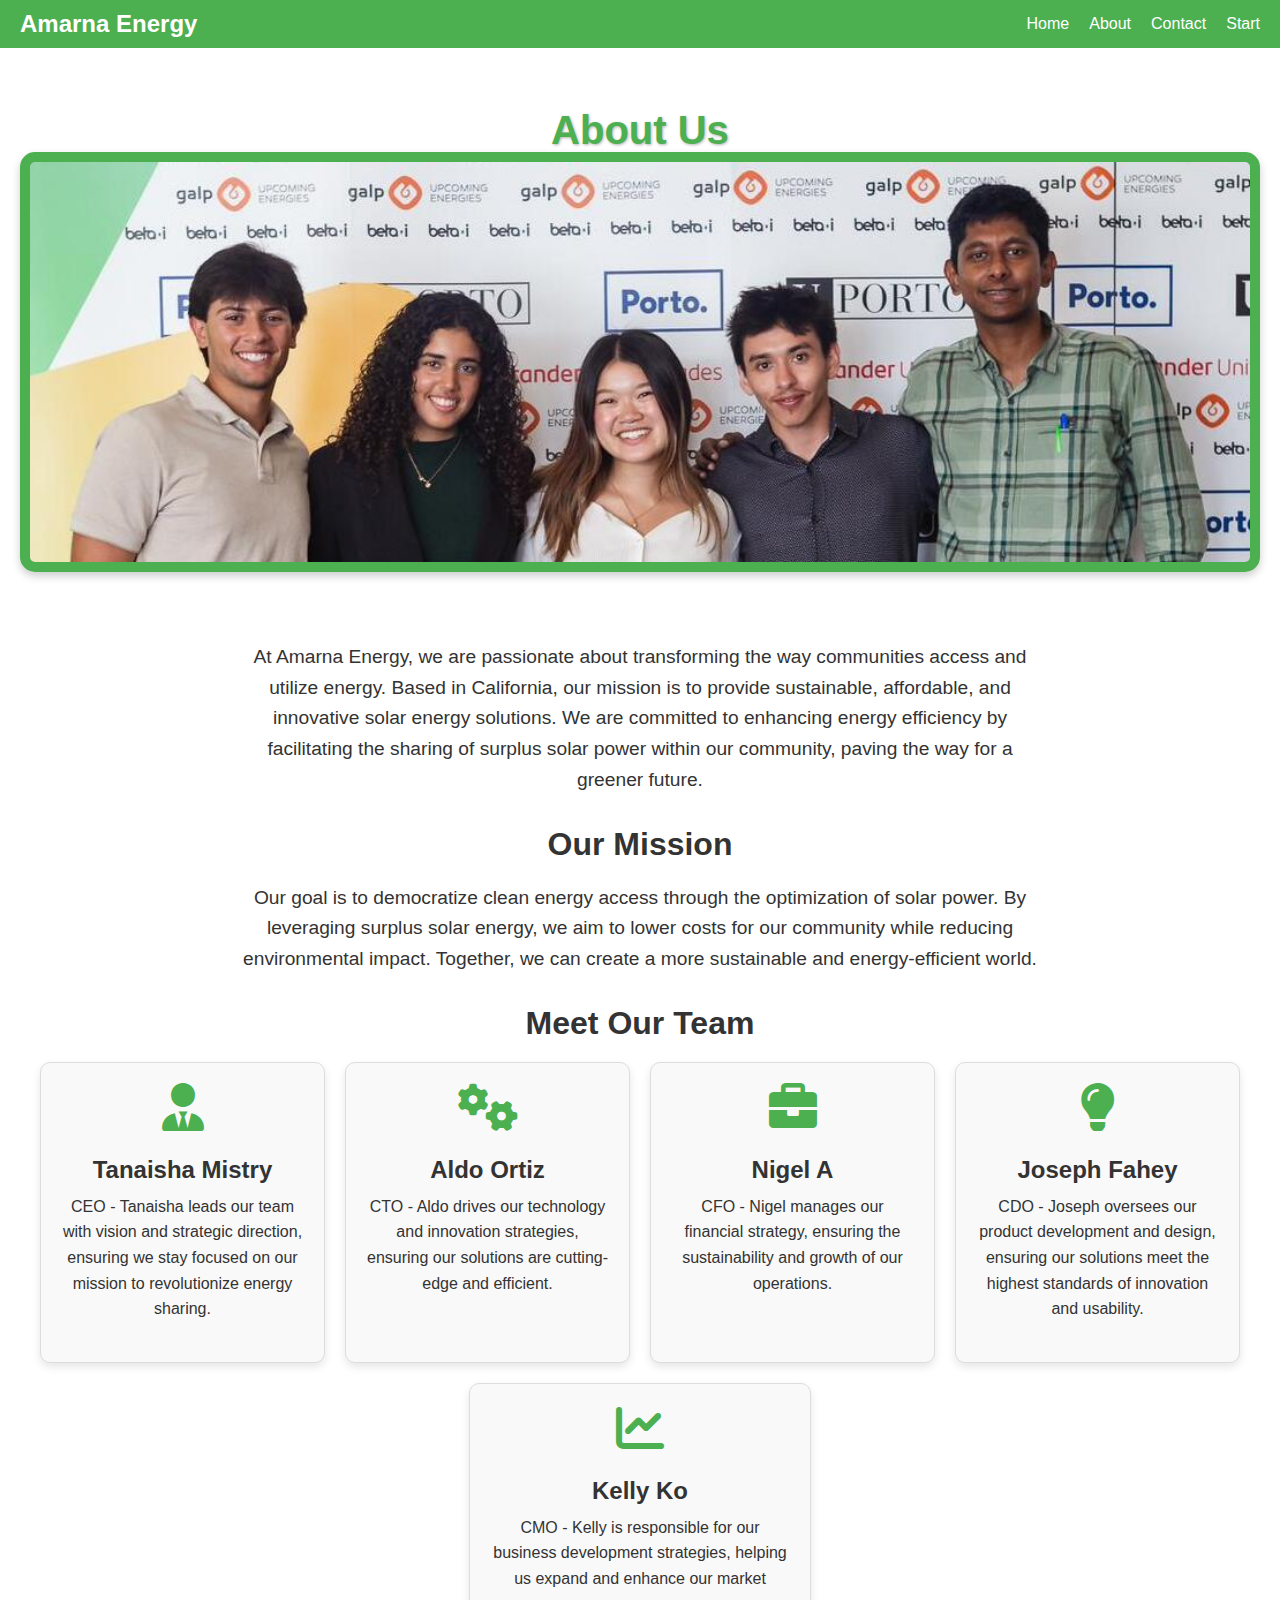
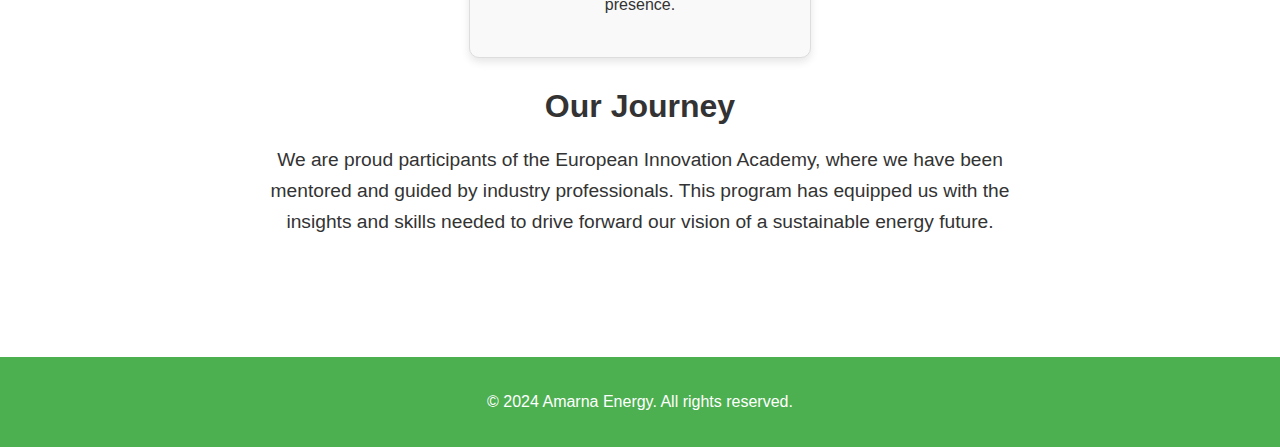
<file: about.html>
<!DOCTYPE html>
<html lang="en">
<head>
    <meta charset="UTF-8">
    <meta name="viewport" content="width=device-width, initial-scale=1.0">
    <title>About Us - Amarna Energy</title>
    <link rel="stylesheet" href="styles.css">
    <link rel="stylesheet" href="https://cdnjs.cloudflare.com/ajax/libs/font-awesome/6.0.0-beta3/css/all.min.css">
</head>
<body>
    <!-- Header -->
    <header>
        <a href="index.html" class="logo-container">
            <span class="logo-text">Amarna Energy</span>
        </a>
        
        <nav>
            <ul>
                <li><a href="index.html">Home</a></li>
                <li><a href="about.html">About</a></li>
                <li><a href="contact.html">Contact</a></li>
                <li><a href="start.html">Start</a></li>
            </ul>
        </nav>
    </header>

    <!-- About Section -->
    <section class="about">
        <div class="title-container">
            <h2>About Us</h2>
        </div>
        <div class="about-header">
            <!-- The image container remains empty; image is set via CSS -->
        </div>
        <div class="about-content">
            <p>At Amarna Energy, we are passionate about transforming the way communities access and utilize energy. Based in California, our mission is to provide sustainable, affordable, and innovative solar energy solutions. We are committed to enhancing energy efficiency by facilitating the sharing of surplus solar power within our community, paving the way for a greener future.</p>
            
            <h3>Our Mission</h3>
            <p>Our goal is to democratize clean energy access through the optimization of solar power. By leveraging surplus solar energy, we aim to lower costs for our community while reducing environmental impact. Together, we can create a more sustainable and energy-efficient world.</p>

            <h3>Meet Our Team</h3>
            <div class="team">
                <div class="team-member">
                    <i class="fas fa-user-tie"></i>
                    <h4>Tanaisha Mistry</h4>
                    <p>CEO - Tanaisha leads our team with vision and strategic direction, ensuring we stay focused on our mission to revolutionize energy sharing.</p>
                </div>
                <div class="team-member">
                    <i class="fas fa-cogs"></i>
                    <h4>Aldo Ortiz</h4>
                    <p>CTO - Aldo drives our technology and innovation strategies, ensuring our solutions are cutting-edge and efficient.</p>
                </div>
                <div class="team-member">
                    <i class="fas fa-briefcase"></i>
                    <h4>Nigel A</h4>
                    <p>CFO - Nigel manages our financial strategy, ensuring the sustainability and growth of our operations.</p>
                </div>
                <div class="team-member">
                    <i class="fas fa-lightbulb"></i>
                    <h4>Joseph Fahey</h4>
                    <p>CDO - Joseph oversees our product development and design, ensuring our solutions meet the highest standards of innovation and usability.</p>
                </div>
                <div class="team-member">
                    <i class="fas fa-chart-line"></i>
                    <h4>Kelly Ko</h4>
                    <p>CMO - Kelly is responsible for our business development strategies, helping us expand and enhance our market presence.</p>
                </div>
            </div>
            
            <h3>Our Journey</h3>
            <p>We are proud participants of the European Innovation Academy, where we have been mentored and guided by industry professionals. This program has equipped us with the insights and skills needed to drive forward our vision of a sustainable energy future.</p>
        </div>
    </section>

    <!-- Footer -->
    <footer>
        <p>&copy; 2024 Amarna Energy. All rights reserved.</p>
    </footer>
</body>
</html>
</file>
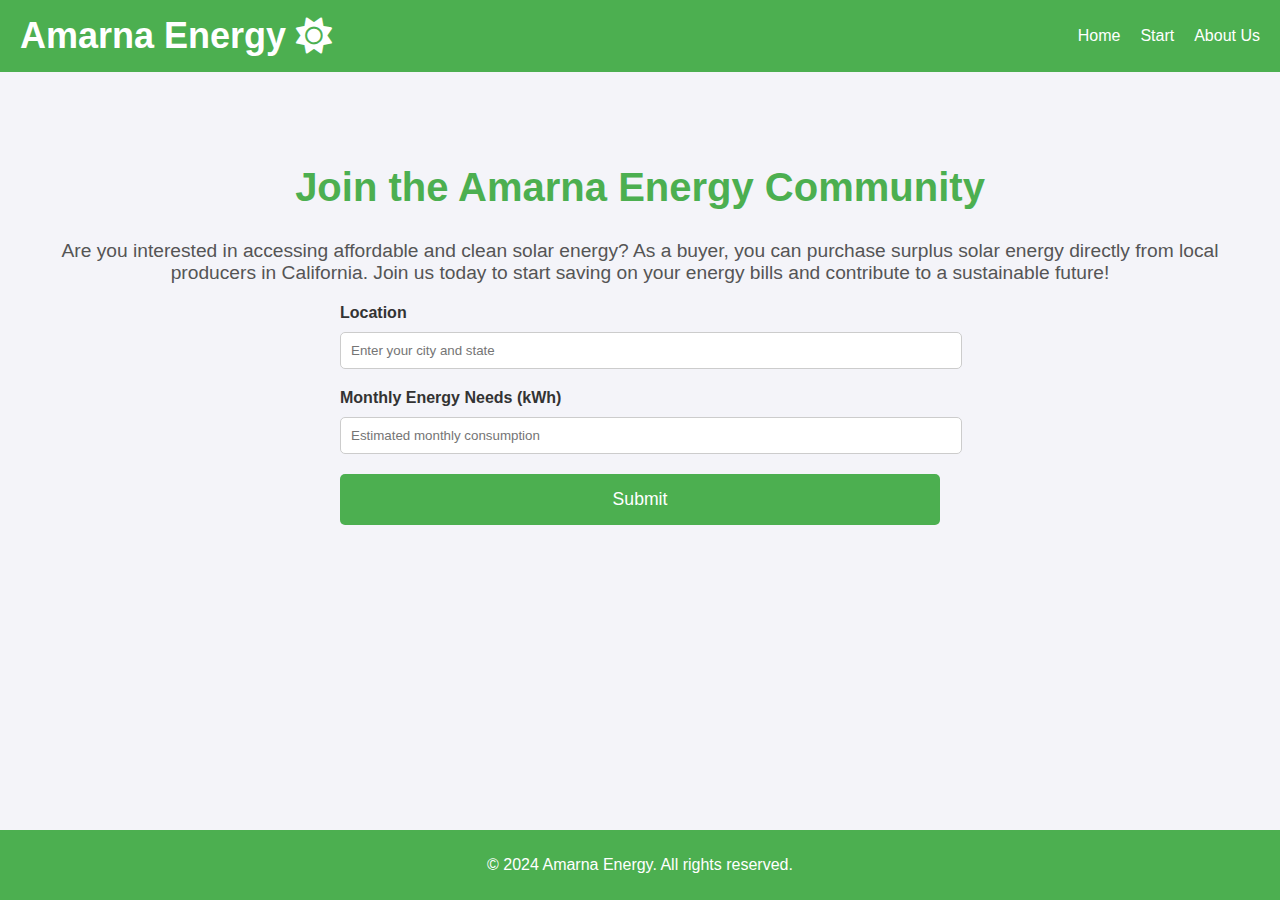
<file: buyer.html>
<!DOCTYPE html>
<html lang="en">
<head>
    <meta charset="UTF-8">
    <meta name="viewport" content="width=device-width, initial-scale=1.0">
    <title>Buyer - Amarna Energy</title>
    <link rel="stylesheet" href="styles.css">
    <link rel="stylesheet" href="https://cdnjs.cloudflare.com/ajax/libs/font-awesome/6.0.0-beta3/css/all.min.css">
    <style>
        body {
            font-family: Arial, sans-serif;
            margin: 0;
            padding: 0;
            background-color: #f4f4f9;
            color: #333;
        }
        header {
            background-color: #4CAF50;
            color: #fff;
            padding: 15px 20px;
            display: flex;
            justify-content: space-between;
            align-items: center;
        }
        .logo-container {
            display: flex;
            align-items: center;
            color: #fff;
            text-decoration: none;
            font-size: 1.5em;
            font-weight: bold;
        }
        .logo-text {
            margin-right: 10px;
        }
        .logo-image {
            font-size: 1.5em;
        }
        nav ul {
            list-style: none;
            margin: 0;
            padding: 0;
            display: flex;
        }
        nav ul li {
            margin-left: 20px;
        }
        nav ul li a {
            color: #fff;
            text-decoration: none;
            font-size: 1em;
            transition: color 0.3s;
        }
        nav ul li a:hover {
            color: #e2e2e2;
        }
        .buyer {
            text-align: center;
            padding: 60px 20px;
        }
        .buyer h2 {
            font-size: 2.5em;
            margin-bottom: 30px;
            color: #4CAF50;
        }
        .buyer p {
            font-size: 1.2em;
            margin-bottom: 20px;
            color: #555;
        }
        .buyer form {
            max-width: 600px;
            margin: 0 auto;
            text-align: left;
        }
        .buyer label {
            display: block;
            margin-bottom: 10px;
            font-weight: bold;
        }
        .buyer input {
            width: 100%;
            padding: 10px;
            margin-bottom: 20px;
            border: 1px solid #ccc;
            border-radius: 5px;
        }
        .buyer button {
            background-color: #4CAF50;
            color: #fff;
            border: none;
            padding: 15px 30px;
            font-size: 1.1em;
            border-radius: 5px;
            cursor: pointer;
            transition: background-color 0.3s;
            width: 100%;
        }
        .buyer button:hover {
            background-color: #45A049;
        }
        footer {
            background-color: #4CAF50;
            color: #fff;
            text-align: center;
            padding: 10px 0;
            position: fixed;
            bottom: 0;
            width: 100%;
        }
    </style>
</head>
<body>
    <header>
        <a href="index.html" class="logo-container">
            <span class="logo-text">Amarna Energy</span>
            <i class="fas fa-sun logo-image"></i>
        </a>
        <nav>
            <ul>
                <li><a href="index.html">Home</a></li>
                <li><a href="start.html">Start</a></li>
                <li><a href="about.html">About Us</a></li>
            </ul>
        </nav>
    </header>

    <section class="buyer">
        <h2>Join the Amarna Energy Community</h2>
        <p>Are you interested in accessing affordable and clean solar energy? As a buyer, you can purchase surplus solar energy directly from local producers in California. Join us today to start saving on your energy bills and contribute to a sustainable future!</p>
        <form>
            <label for="location">Location</label>
            <input type="text" id="location" name="location" placeholder="Enter your city and state">

            <label for="energy-needs">Monthly Energy Needs (kWh)</label>
            <input type="number" id="energy-needs" name="energy-needs" placeholder="Estimated monthly consumption">

            <button type="submit">Submit</button>
        </form>
    </section>

    <footer>
        <p>&copy; 2024 Amarna Energy. All rights reserved.</p>
    </footer>
</body>
</html>
</file>
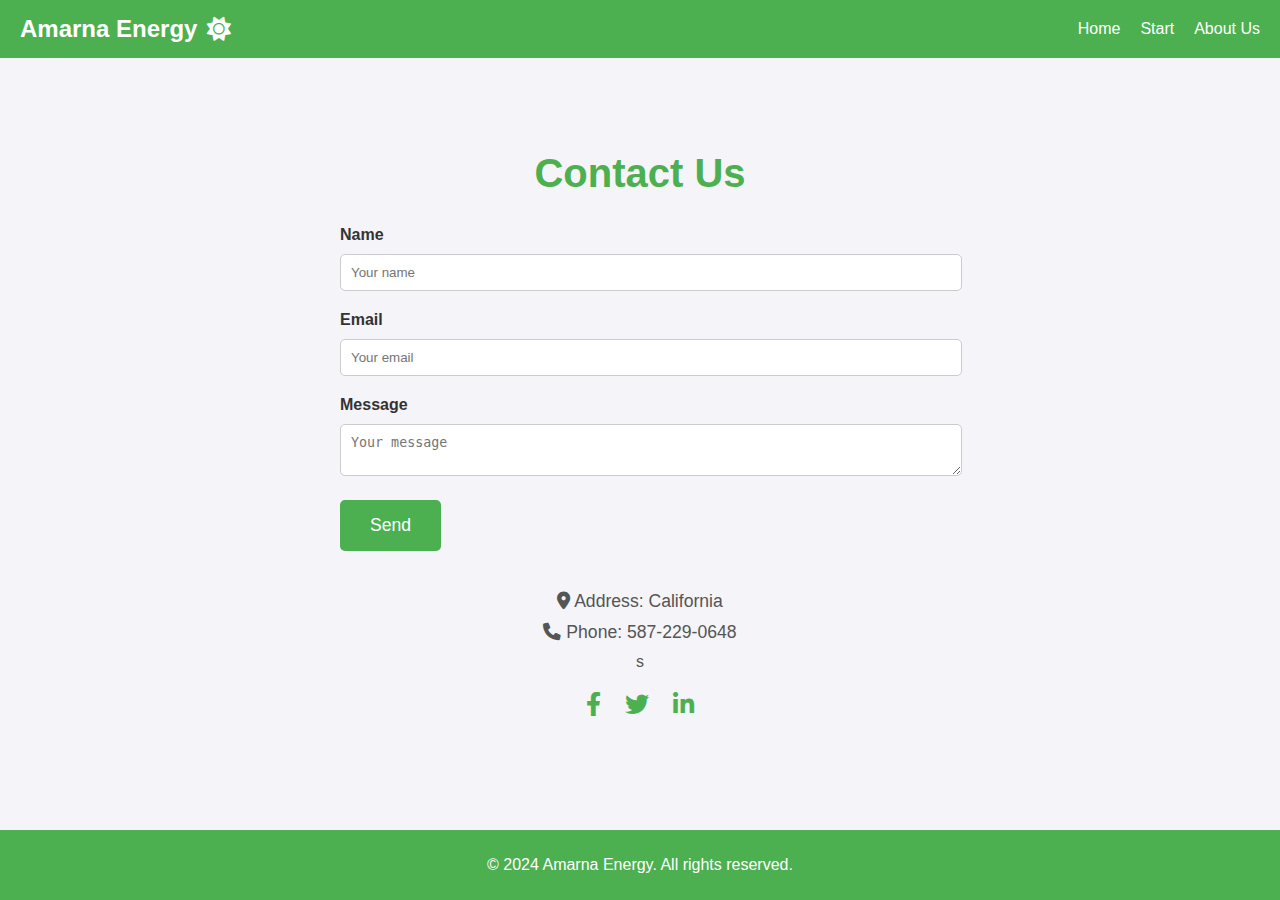
<file: contact.html>
<!DOCTYPE html>
<html lang="en">
<head>
    <meta charset="UTF-8">
    <meta name="viewport" content="width=device-width, initial-scale=1.0">
    <title>About Us - Amarna Energy</title>
    <link rel="stylesheet" href="styles.css">
    <link rel="stylesheet" href="https://cdnjs.cloudflare.com/ajax/libs/font-awesome/6.0.0-beta3/css/all.min.css">
    <style>
        body {
            font-family: Arial, sans-serif;
            margin: 0;
            padding: 0;
            background-color: #f4f4f9;
            color: #333;
        }
        header {
            background-color: #4CAF50;
            color: #fff;
            padding: 15px 20px;
            display: flex;
            justify-content: space-between;
            align-items: center;
        }
        .logo-container {
            display: flex;
            align-items: center;
            color: #fff;
            text-decoration: none;
            font-size: 1em;
            font-weight: bold;
        }
        .logo-text {
            margin-right: 10px;
        }
        .logo-image {
            font-size: 1.5em;
        }
        nav ul {
            list-style: none;
            margin: 0;
            padding: 0;
            display: flex;
        }
        nav ul li {
            margin-left: 20px;
        }
        nav ul li a {
            color: #fff;
            text-decoration: none;
            font-size: 1em;
            transition: color 0.3s;
        }
        nav ul li a:hover {
            color: #e2e2e2;
        }
        .contact {
            text-align: center;
            padding: 60px 20px;
        }
        .contact h2 {
            font-size: 2.5em;
            margin-bottom: 30px;
            color: #4CAF50;
        }
        .contact form {
            max-width: 600px;
            margin: 0 auto;
            text-align: left;
        }
        .contact label {
            display: block;
            margin-bottom: 10px;
            font-weight: bold;
        }
        .contact input,
        .contact textarea {
            width: 100%;
            padding: 10px;
            margin-bottom: 20px;
            border: 1px solid #ccc;
            border-radius: 5px;
        }
        .contact button {
            background-color: #4CAF50;
            color: #fff;
            border: none;
            padding: 15px 30px;
            font-size: 1.1em;
            border-radius: 5px;
            cursor: pointer;
            transition: background-color 0.3s;
        }
        .contact button:hover {
            background-color: #45A049;
        }
        .contact-info {
            margin-top: 40px;
            color: #555;
        }
        .contact-info p {
            font-size: 1.1em;
            margin: 10px 0;
        }
        .social-media {
            margin-top: 20px;
        }
        .social-media a {
            color: #4CAF50;
            text-decoration: none;
            margin: 0 10px;
            font-size: 1.5em;
            transition: color 0.3s;
        }
        .social-media a:hover {
            color: #45A049;
        }
        footer {
            background-color: #4CAF50;
            color: #fff;
            text-align: center;
            padding: 10px 0;
            position: fixed;
            bottom: 0;
            width: 100%;
        }
    </style>
</head>
<body>
    <header>
        <a href="index.html" class="logo-container">
            <span class="logo-text">Amarna Energy</span>
            <i class="fas fa-sun logo-image"></i> <!-- Font Awesome sun icon -->
        </a>
        <nav>
            <ul>
                <li><a href="index.html">Home</a></li>
                <li><a href="start.html">Start</a></li>
                <li><a href="about.html">About Us</a></li>
            </ul>
        </nav>
    </header>

    <section class="contact">
        <h2>Contact Us</h2>
        <form>
            <label for="name">Name</label>
            <input type="text" id="name" name="name" placeholder="Your name">

            <label for="email">Email</label>
            <input type="email" id="email" name="email" placeholder="Your email">

            <label for="message">Message</label>
            <textarea id="message" name="message" placeholder="Your message"></textarea>

            <button type="submit">Send</button>
        </form>

        <div class="contact-info">
            <p><i class="fas fa-map-marker-alt"></i> Address: California</p>
            <p><i class="fas fa-phone"></i> Phone: 587-229-0648</p>
            s<div class="social-media">
                <a href="#"><i class="fab fa-facebook-f"></i></a>
                <a href="#"><i class="fab fa-twitter"></i></a>
                <a href="#"><i class="fab fa-linkedin-in"></i></a>
            </div>
        </div>
    </section>

    <footer>
        <p>&copy; 2024 Amarna Energy. All rights reserved.</p>
    </footer>
</body>
</html>
</file>
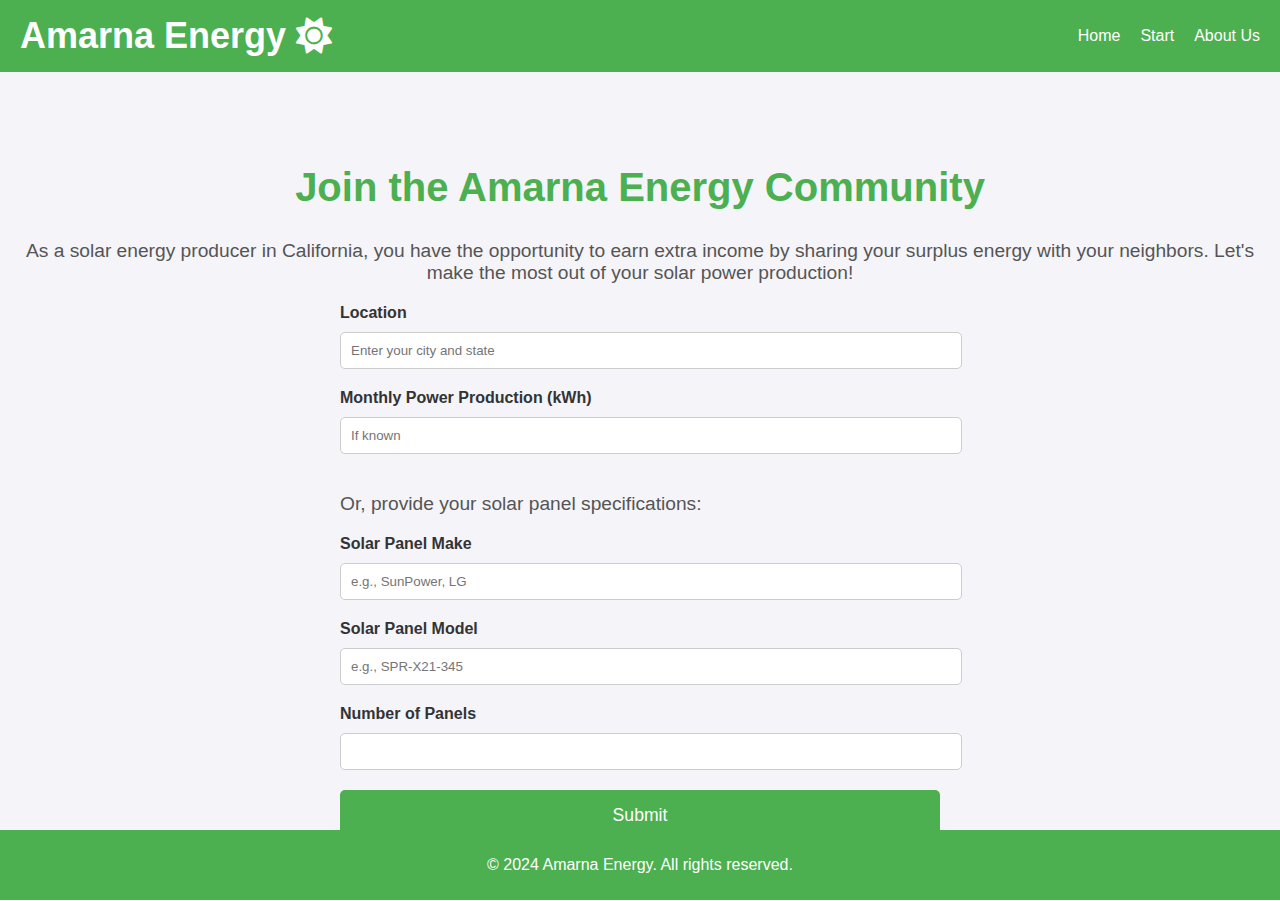
<file: seller.html>
<!DOCTYPE html>
<html lang="en">
<head>
    <meta charset="UTF-8">
    <meta name="viewport" content="width=device-width, initial-scale=1.0">
    <title>Seller - Amarna Energy</title>
    <link rel="stylesheet" href="styles.css">
    <link rel="stylesheet" href="https://cdnjs.cloudflare.com/ajax/libs/font-awesome/6.0.0-beta3/css/all.min.css">
    <style>
        body {
            font-family: Arial, sans-serif;
            margin: 0;
            padding: 0;
            background-color: #f4f4f9;
            color: #333;
        }
        header {
            background-color: #4CAF50;
            color: #fff;
            padding: 15px 20px;
            display: flex;
            justify-content: space-between;
            align-items: center;
        }
        .logo-container {
            display: flex;
            align-items: center;
            color: #fff;
            text-decoration: none;
            font-size: 1.5em;
            font-weight: bold;
        }
        .logo-text {
            margin-right: 10px;
        }
        .logo-image {
            font-size: 1.5em;
        }
        nav ul {
            list-style: none;
            margin: 0;
            padding: 0;
            display: flex;
        }
        nav ul li {
            margin-left: 20px;
        }
        nav ul li a {
            color: #fff;
            text-decoration: none;
            font-size: 1em;
            transition: color 0.3s;
        }
        nav ul li a:hover {
            color: #e2e2e2;
        }
        .seller {
            text-align: center;
            padding: 60px 20px;
        }
        .seller h2 {
            font-size: 2.5em;
            margin-bottom: 30px;
            color: #4CAF50;
        }
        .seller p {
            font-size: 1.2em;
            margin-bottom: 20px;
            color: #555;
        }
        .seller form {
            max-width: 600px;
            margin: 0 auto;
            text-align: left;
        }
        .seller label {
            display: block;
            margin-bottom: 10px;
            font-weight: bold;
        }
        .seller input,
        .seller select {
            width: 100%;
            padding: 10px;
            margin-bottom: 20px;
            border: 1px solid #ccc;
            border-radius: 5px;
        }
        .seller button {
            background-color: #4CAF50;
            color: #fff;
            border: none;
            padding: 15px 30px;
            font-size: 1.1em;
            border-radius: 5px;
            cursor: pointer;
            transition: background-color 0.3s;
            width: 100%;
        }
        .seller button:hover {
            background-color: #45A049;
        }
        footer {
            background-color: #4CAF50;
            color: #fff;
            text-align: center;
            padding: 10px 0;
            position: fixed;
            bottom: 0;
            width: 100%;
        }
    </style>
</head>
<body>
    <header>
        <a href="index.html" class="logo-container">
            <span class="logo-text">Amarna Energy</span>
            <i class="fas fa-sun logo-image"></i>
        </a>
        <nav>
            <ul>
                <li><a href="index.html">Home</a></li>
                <li><a href="start.html">Start</a></li>
                <li><a href="about.html">About Us</a></li>
            </ul>
        </nav>
    </header>

    <section class="seller">
        <h2>Join the Amarna Energy Community</h2>
        <p>As a solar energy producer in California, you have the opportunity to earn extra income by sharing your surplus energy with your neighbors. Let's make the most out of your solar power production!</p>
        <form>
            <label for="location">Location</label>
            <input type="text" id="location" name="location" placeholder="Enter your city and state">

            <label for="production">Monthly Power Production (kWh)</label>
            <input type="number" id="production" name="production" placeholder="If known">

            <p>Or, provide your solar panel specifications:</p>

            <label for="panel-make">Solar Panel Make</label>
            <input type="text" id="panel-make" name="panel-make" placeholder="e.g., SunPower, LG">

            <label for="panel-model">Solar Panel Model</label>
            <input type="text" id="panel-model" name="panel-model" placeholder="e.g., SPR-X21-345">

            <label for="panel-count">Number of Panels</label>
            <input type="number" id="panel-count" name="panel-count">

            <button type="submit">Submit</button>
        </form>
    </section>

    <footer>
        <p>&copy; 2024 Amarna Energy. All rights reserved.</p>
    </footer>
</body>
</html>
</file>
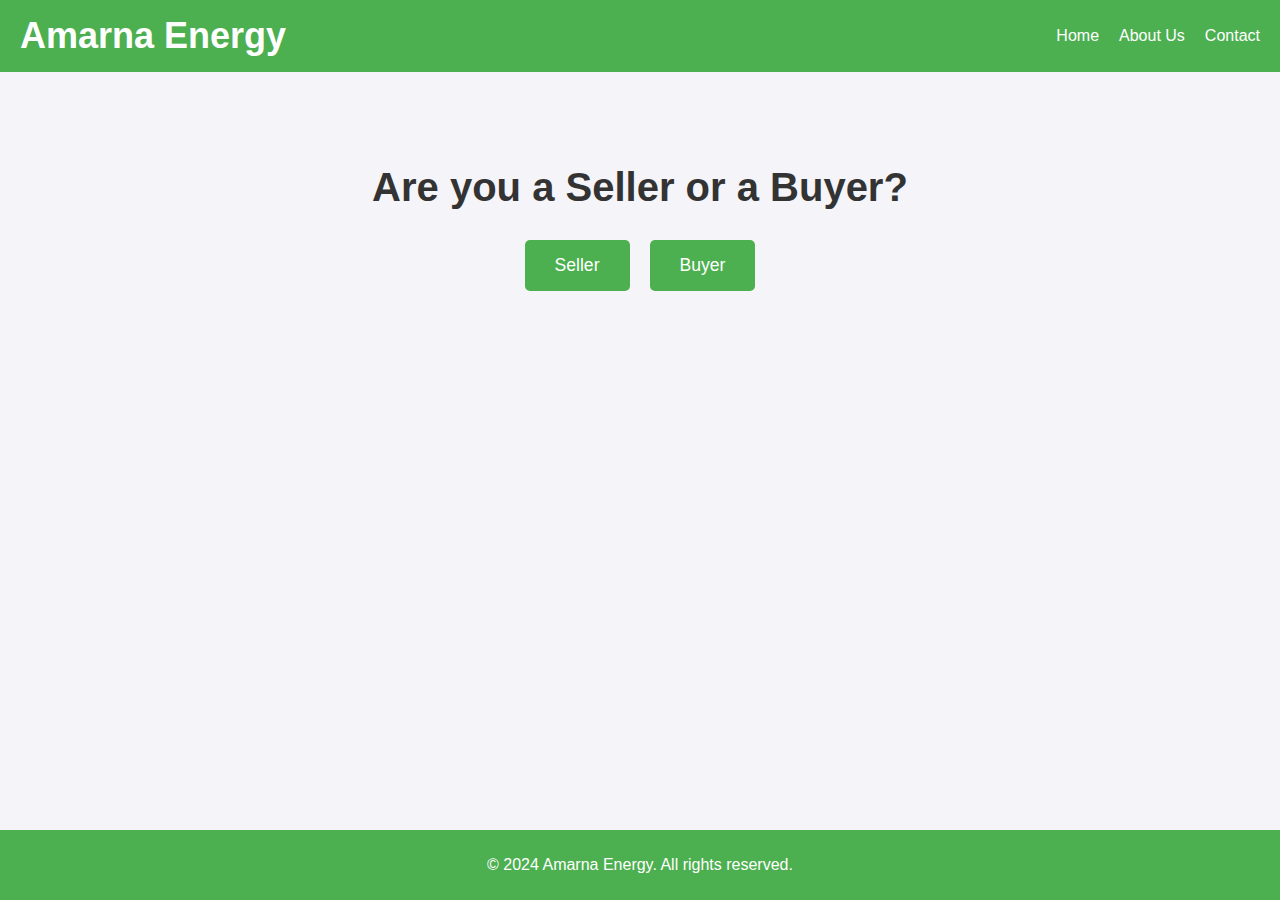
<file: start.html>
<!DOCTYPE html>
<html lang="en">
<head>
    <meta charset="UTF-8">
    <meta name="viewport" content="width=device-width, initial-scale=1.0">
    <title>Start - Amarna Energy</title>
    <link rel="stylesheet" href="styles.css">
    <style>
        body {
            font-family: Arial, sans-serif;
            margin: 0;
            padding: 0;
            background-color: #f4f4f9; /* Light background color for the page */
        }
        header {
            background-color: #4CAF50; /* Header background color */
            color: #fff;
            padding: 15px 20px;
            display: flex;
            justify-content: space-between;
            align-items: center;
        }
        .logo-container {
            display: flex;
            align-items: center;
            color: #fff;
            text-decoration: none;
            font-size: 1.5em;
            font-weight: bold;
        }
        .logo-text {
            margin-right: 10px;
        }
        .logo-image {
            width: 50px; /* Adjust size as needed */
            height: auto;
        }
        nav ul {
            list-style: none;
            margin: 0;
            padding: 0;
            display: flex;
        }
        nav ul li {
            margin-left: 20px;
        }
        nav ul li a {
            color: #fff;
            text-decoration: none;
            font-size: 1em;
            transition: color 0.3s;
        }
        nav ul li a:hover {
            color: #e2e2e2;
        }
        .start {
            text-align: center;
            padding: 60px 20px;
        }
        .start h2 {
            font-size: 2.5em;
            margin-bottom: 30px;
            color: #333; /* Dark text color */
        }
        .options {
            display: flex;
            justify-content: center;
            gap: 20px;
        }
        .options button {
            background-color: #4CAF50; /* Button background color */
            color: #fff;
            border: none;
            padding: 15px 30px;
            font-size: 1.1em;
            border-radius: 5px;
            cursor: pointer;
            transition: background-color 0.3s;
        }
        .options button:hover {
            background-color: #45A049; /* Slightly darker shade for hover effect */
        }
        footer {
            background-color: #4CAF50; /* Footer background color */
            color: #fff;
            text-align: center;
            padding: 10px 0;
            position: fixed;
            bottom: 0;
            width: 100%;
        }
    </style>
</head>
<body>
    <header>
        <a href="index.html" class="logo-container">
            <span class="logo-text">Amarna Energy</span>
        </a>
        <nav>
            <ul>
                <li><a href="index.html">Home</a></li>
                <li><a href="about.html">About Us</a></li>
                <li><a href="contact.html">Contact</a></li>
            </ul>
        </nav>
    </header>

    <section class="start">
        <h2>Are you a Seller or a Buyer?</h2>
        <div class="options">
            <button onclick="location.href='seller.html'">Seller</button>
            <button onclick="location.href='buyer.html'">Buyer</button>
        </div>
    </section>

    <footer>
        <p>&copy; 2024 Amarna Energy. All rights reserved.</p>
    </footer>
</body>
</html>
</file>
<file: styles.css>
/* General Styles */
body {
    font-family: Arial, sans-serif;
    margin: 0;
    padding: 0;
    color: #333;
    background-color: #f4f4f4; /* Light gray background for the whole page */
}

/* Header Styles */
header {
    display: flex;
    justify-content: space-between;
    align-items: center;
    background-color: #4CAF50; /* Green color */
    padding: 10px 20px;
    color: white;
}

header .logo-container {
    display: flex;
    align-items: center;
    text-decoration: none; /* Remove underline */
}

header .logo-text {
    font-size: 1.5em; /* Adjust font size if necessary */
    font-weight: bold; /* Ensure the text is bold */
    color: white; /* Logo text color */
    margin-right: 10px; /* Space between logo text and image */
}




/* Navigation Styles */
nav ul {
    list-style: none;
    margin: 0;
    padding: 0;
    display: flex;
}

nav ul li {
    margin-left: 20px;
}

nav ul li a {
    color: white;
    text-decoration: none;
}

/* Hero Section Styles */
.hero {
    background-image: url('Images/header-solar.webp'); /* Path to your image */
    background-size: cover;
    background-position: center;
    color: #000000;
    text-align: center;
    padding: 100px 20px;
}

.hero h1 {
    font-size: 2.5em;
    margin: 0 0 20px;
}

.hero p {
    font-size: 1.2em;
}

.hero button {
    margin: 10px;
    padding: 10px 20px;
    background-color: #4CAF50;
    border: none;
    color: white;
    font-size: 1em;
    cursor: pointer;
}

/* Map Section Styles */
.map-section {
    display: flex;
    flex-direction: row;
    flex-wrap: wrap;
    padding: 50px 20px;
    background-color: #f9f9f9; /* Light gray background for better contrast */
}

#map-container {
    flex: 1 1 50%;
    min-width: 300px;
    max-width: 600px;
}

#map {
    width: 100%;
    height: 100%;
    border-radius: 10px;
}

#map-text {
    flex: 1 1 50%;
    min-width: 300px;
    padding: 20px;
    background: #ffffff;
    border: 1px solid #ddd;
    border-radius: 10px;
    box-shadow: 0 4px 8px rgba(0, 0, 0, 0.1); /* Soft shadow for depth */
    display: flex;
    flex-direction: column;
    justify-content: center;
}

.text-content {
    max-width: 600px; /* Limit the width for better readability */
    margin: 0 auto; /* Center the content */
}

#map-text h2 {
    font-size: 2.5em;
    margin-bottom: 20px;
    display: flex;
    align-items: center;
    justify-content: space-between;
}

#map-text h2 i {
    margin-left: 10px; /* Space between the title and icon */
    color: #4CAF50; /* Green color for the icon */
}

#map-text p {
    font-size: 1.2em;
    line-height: 1.6;
    margin-bottom: 20px;
}

#map-text ul {
    list-style-type: square; /* Square bullets for better visibility */
    margin-bottom: 20px;
    padding-left: 20px;
}

#map-text ul li {
    font-size: 1.2em;
    margin-bottom: 10px;
}

.zip-code-container {
    display: flex;
    align-items: center;
    margin-top: 20px;
}

.zip-code-container input {
    flex: 1;
    padding: 10px;
    border: 1px solid #ddd;
    border-radius: 5px;
    font-size: 1em;
}

.zip-code-container button {
    padding: 10px 20px;
    background-color: #4CAF50; /* Green background for button */
    border: none;
    color: white;
    font-size: 1em;
    cursor: pointer;
    border-radius: 5px;
    margin-left: 10px;
}

.zip-code-container button:hover {
    background-color: #45a049; /* Slightly darker green on hover */
}

/* Responsive Styles */
@media (max-width: 768px) {
    .map-section {
        flex-direction: column;
        padding: 20px 10px;
    }

    #map-container {
        order: -1; /* Move the map above the text */
        width: 100%;
        height: 300px; /* Adjust height for smaller screens */
        max-width: 100%;
    }

    #map {
        height: 100%;
    }

    #map-text {
        width: 100%;
        margin-top: 20px;
        max-width: 100%;
    }

    .text-content {
        padding: 0 10px;
    }
}


/* Problem & Opportunity Section Styles */
.problem-opportunity {
    background-color: #ffffff; /* White background for this section */
    padding: 50px 20px;
    text-align: center;
}

.problem-opportunity h2 {
    font-size: 2.5em;
    margin-bottom: 30px;
    display: flex;
    justify-content: center; /* Center the title */
    align-items: center;
}

.problem-opportunity h2 i {
    margin-left: 10px; /* Space between the title and icon */
    color: #4CAF50; /* Green color for the icon */
}

.problem-opportunity .content {
    display: flex;
    flex-direction: row;
    justify-content: space-around;
    flex-wrap: wrap;
}

.problem-opportunity .problem,
.problem-opportunity .opportunity {
    flex: 1 1 45%;
    min-width: 300px;
    margin: 10px;
    padding: 20px;
    background: #f9f9f9;
    border: 1px solid #ddd;
    border-radius: 5px;
    transition: transform 0.3s ease; /* Smooth transition for hover effect */
}

.problem-opportunity .problem:hover,
.problem-opportunity .opportunity:hover {
    transform: scale(1.05); /* Slightly scales up the box on hover */
}

.problem-opportunity .problem h3,
.problem-opportunity .opportunity h3 {
    font-size: 2em;
    display: flex;
    align-items: center;
    justify-content: center; /* Center the title */
    margin-bottom: 15px;
}

.problem-opportunity .problem h3 i,
.problem-opportunity .opportunity h3 i {
    margin-left: 10px; /* Space between the title and icon */
    color: #4CAF50; /* Green color for the icon */
}

/* Project Description Section Styles */
.project {
    background-color: #ffffff; /* White background for this section */
    padding: 50px 20px;
    text-align: center;
}

.project h2 {
    font-size: 2.5em;
    margin-bottom: 20px;
}

.project p {
    max-width: 800px;
    margin: 0 auto 20px;
    font-size: 1.1em;
    line-height: 1.6;
}

.project img {
    display: block;
    margin: 20px auto;
    width: 100%;
    max-width: 1200px;
    height: auto;
    border: 5px solid #ddd;
    border-radius: 10px;
}

/* Services Section Styles */
.services {
    background-color: #ffffff; /* White background for this section */
    padding: 50px 20px;
    text-align: center;
}

.services h2 {
    font-size: 2.5em;
    margin-bottom: 20px;
}

.services ul {
    list-style-type: none;
    padding: 0;
    margin: 0;
}

.services ul li {
    background: #f9f9f9;
    margin: 10px 0;
    padding: 10px;
    border: 1px solid #ddd;
    border-radius: 5px;
    text-align: left;
    max-width: 800px;
    margin-left: auto;
    margin-right: auto;
}

/* Testimonials Section Styles */
.testimonials {
    background-color: #ffffff; /* White background for this section */
    padding: 50px 20px;
    text-align: center;
}

.testimonials h2 {
    font-size: 2.5em;
    margin-bottom: 20px;
}

.testimonials blockquote {
    background: #f9f9f9;
    margin: 20px auto;
    padding: 20px;
    border-left: 5px solid #4CAF50;
    max-width: 800px;
    font-style: italic;
}

/* Encouragement Section Styles */
.encouragement {
    background-color: #4CAF50; /* Green background */
    color: white;
    padding: 50px 20px;
    text-align: center;
}

.encouragement h2 {
    font-size: 2.5em;
    margin-bottom: 20px;
}

.encouragement p {
    font-size: 1.2em;
    margin-bottom: 30px;
}

.encouragement button {
    padding: 10px 20px;
    background-color: #ffffff; /* White button */
    border: none;
    color: #4CAF50; /* Green text */
    font-size: 1em;
    cursor: pointer;
}

/* Footer Styles */
footer {
    background-color: #4CAF50; /* Green background */
    color: white;
    text-align: center;
    padding: 20px;
}

/* About Section Styles */
:root {
    --about-header-height: 400px; /* Default height for desktop view */
    --title-height: 80px; /* Height for title container */
}

.about {
    background-color: #ffffff; /* White background for the about section */
    padding: 50px 20px;
    text-align: center;
}

.title-container {
    position: relative; /* Ensure title is positioned relative to its container */
    margin-bottom: -31px; /* Negative margin to bring the title closer to the image */
    z-index: 2; /* Ensure title is above the image */
}

.title-container h2 {
    color: #4CAF50; /* Green color for the title */
    font-size: 2.5em;
    margin: 0;
    padding: 10px 20px;
    border-radius: 40px; /* Rounded corners for the background */
    text-shadow: 1px 1px 3px rgba(0, 0, 0, 0.3); /* Text shadow for better readability */
}

.about-header {
    position: relative;
    background-image: url('Images/Group-photo-Crop2.jpeg'); /* Path to your image */
    background-size: cover; /* Ensure the image covers the container */
    background-position: center top; /* Show the top of the image */
    background-repeat: no-repeat; /* Prevent repeating */
    height: var(--about-header-height); /* Use the CSS variable for height */
    border: 10px solid #4CAF50; /* Green border around the header */
    border-radius: 15px; /* Rounded corners for the border */
    box-shadow: 0 4px 8px rgba(0, 0, 0, 0.2); /* Shadow for a 3D effect */
    margin: 20px 0; /* Space above and below the header */
    overflow: hidden; /* Ensure content doesn't overflow the border */
}

.about-content {
    background: #ffffff;
    padding: 50px 20px;
    color: #333;
}

.about p {
    max-width: 800px;
    margin: 0 auto 20px;
    font-size: 1.2em;
    line-height: 1.6;
}

.about h3 {
    font-size: 2em;
    margin: 30px 0 20px;
    color: #333; /* Darker color for section headings */
}

.team {
    display: flex;
    flex-wrap: wrap;
    justify-content: center;
    gap: 20px; /* Space between team members */
}

.team-member {
    flex: 1 1 200px;
    max-width: 300px;
    padding: 20px;
    background: #f9f9f9;
    border: 1px solid #ddd;
    border-radius: 10px;
    box-shadow: 0 4px 8px rgba(0, 0, 0, 0.1); /* Soft shadow for depth */
    text-align: center;
}

.team-member i {
    font-size: 3em;
    color: #4CAF50; /* Green color for icons */
    margin-bottom: 15px;
}

.team-member h4 {
    font-size: 1.5em;
    margin: 10px 0;
}

.team-member p {
    font-size: 1em;
    line-height: 1.6;
}

/* Responsive Adjustments */
@media (max-width: 768px) {
    :root {
        --about-header-height: 300px; /* Adjust height for tablets and smaller screens */
        --title-height: 60px; /* Adjust title height for smaller screens */
    }

    .title-container h2 {
        font-size: 2em; /* Adjust font size for smaller screens */
        padding: 10px;
        margin-bottom: -30px; /* Adjust overlap for smaller screens */
    }
}

@media (max-width: 480px) {
    :root {
        --about-header-height: 250px; /* Further adjust height for very small screens */
        --title-height: 50px; /* Further adjust title height for very small screens */
    }

    .title-container h2 {
        font-size: 1.5em; /* Further adjust font size */
        padding: 5px;
        margin-bottom: -20px; /* Further adjust overlap for very small screens */
    }
}



/* Header and Footer Adjustments for About Page */
header {
    background-color: #4CAF50; /* Green color */
}

footer {
    background-color: #4CAF50; /* Green background */
    color: white;
    text-align: center;
    padding: 20px;
}
</file>
